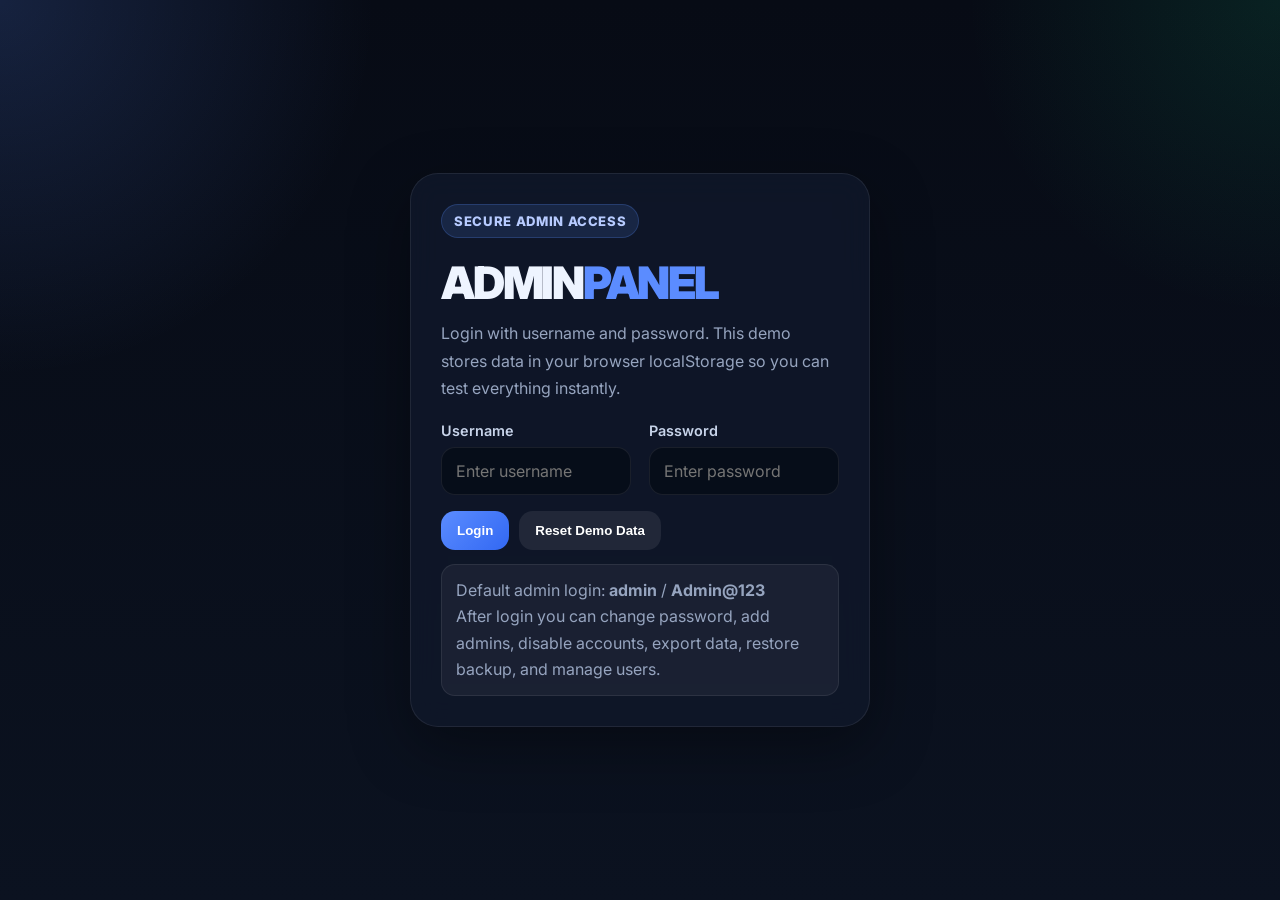
<file: admin2.html>
<!DOCTYPE html>
<html lang="en">
<head>
  <meta charset="UTF-8" />
  <meta name="viewport" content="width=device-width, initial-scale=1.0" />
  <title>Admin Panel Pro</title>
  <link rel="preconnect" href="https://fonts.googleapis.com">
  <link rel="preconnect" href="https://fonts.gstatic.com" crossorigin>
  <link href="https://fonts.googleapis.com/css2?family=Inter:wght@400;500;600;700;800;900&display=swap" rel="stylesheet">
  <style>
    :root {
      --bg: #0a1020;
      --bg-2: #0f172a;
      --panel: rgba(15, 23, 42, 0.88);
      --panel-2: rgba(20, 30, 52, 0.95);
      --line: rgba(255, 255, 255, 0.08);
      --text: #eef4ff;
      --muted: #96a4bf;
      --primary: #5b8cff;
      --primary-2: #3268f3;
      --success: #16c47f;
      --warning: #f7b955;
      --danger: #ff5c78;
      --shadow: 0 20px 60px rgba(0, 0, 0, 0.35);
      --radius-xl: 28px;
      --radius-lg: 18px;
      --radius-md: 14px;
    }

    * { box-sizing: border-box; }
    html { scroll-behavior: smooth; }
    body {
      margin: 0;
      font-family: "Inter", sans-serif;
      color: var(--text);
      background:
        radial-gradient(circle at top left, rgba(91, 140, 255, 0.18), transparent 24%),
        radial-gradient(circle at right top, rgba(22, 196, 127, 0.12), transparent 20%),
        linear-gradient(180deg, #070b15 0%, #0b1220 100%);
      min-height: 100vh;
    }

    .hidden { display: none !important; }
    .container { width: min(1320px, calc(100% - 32px)); margin: 0 auto; }

    .auth-shell {
      min-height: 100vh;
      display: grid;
      place-items: center;
      padding: 24px;
    }

    .auth-card,
    .card,
    .table-wrap,
    .modal-box {
      background: var(--panel);
      backdrop-filter: blur(14px);
      border: 1px solid var(--line);
      box-shadow: var(--shadow);
    }

    .auth-card {
      width: min(460px, 100%);
      border-radius: var(--radius-xl);
      padding: 30px;
    }

    .badge {
      display: inline-flex;
      align-items: center;
      gap: 8px;
      padding: 8px 12px;
      border-radius: 999px;
      background: rgba(91, 140, 255, 0.14);
      color: #b7cbff;
      border: 1px solid rgba(91, 140, 255, 0.22);
      font-size: 0.82rem;
      font-weight: 800;
      letter-spacing: 0.05em;
      text-transform: uppercase;
      margin-bottom: 18px;
    }

    .brand {
      font-size: clamp(2rem, 4vw, 2.8rem);
      font-weight: 900;
      letter-spacing: -0.05em;
      margin: 0 0 10px;
    }
    .brand span { color: var(--primary); }
    .sub { color: var(--muted); line-height: 1.7; margin: 0 0 20px; }

    .grid-2,
    .grid-3,
    .toolbar,
    .stats-grid,
    .main-grid {
      display: grid;
      gap: 18px;
    }

    .grid-2 { grid-template-columns: repeat(2, minmax(0, 1fr)); }
    .grid-3 { grid-template-columns: repeat(3, minmax(0, 1fr)); }

    label {
      display: block;
      font-size: 0.9rem;
      font-weight: 600;
      margin-bottom: 8px;
      color: #c8d4ea;
    }

    input, select, textarea {
      width: 100%;
      border: 1px solid var(--line);
      border-radius: 14px;
      background: rgba(5, 10, 20, 0.7);
      color: white;
      padding: 13px 14px;
      outline: none;
      transition: 0.2s ease;
      font: inherit;
    }

    input:focus, select:focus, textarea:focus {
      border-color: rgba(91, 140, 255, 0.6);
      box-shadow: 0 0 0 4px rgba(91, 140, 255, 0.12);
    }

    textarea { resize: vertical; min-height: 120px; }

    .btn-row { display: flex; gap: 10px; flex-wrap: wrap; }
    button, .btn {
      border: 0;
      border-radius: 14px;
      padding: 12px 16px;
      font-weight: 800;
      cursor: pointer;
      color: white;
      background: linear-gradient(135deg, var(--primary), var(--primary-2));
      transition: 0.2s ease;
      text-decoration: none;
      display: inline-flex;
      align-items: center;
      justify-content: center;
      gap: 8px;
    }
    button:hover, .btn:hover { transform: translateY(-1px); }
    .secondary { background: rgba(255,255,255,0.08); }
    .success { background: linear-gradient(135deg, #18c884, #0f9d66); }
    .warning { background: linear-gradient(135deg, #ffc461, #f59f0b); color: #1a1407; }
    .danger { background: linear-gradient(135deg, #ff7088, #e63356); }

    .topbar {
      position: sticky;
      top: 0;
      z-index: 20;
      backdrop-filter: blur(14px);
      background: rgba(7, 11, 21, 0.75);
      border-bottom: 1px solid var(--line);
    }

    .topbar-inner {
      min-height: 82px;
      display: flex;
      align-items: center;
      justify-content: space-between;
      gap: 16px;
      flex-wrap: wrap;
    }

    .user-chip {
      display: inline-flex;
      align-items: center;
      gap: 10px;
      padding: 10px 14px;
      border-radius: 999px;
      background: rgba(255,255,255,0.05);
      border: 1px solid var(--line);
      color: #dbe6fa;
      font-weight: 700;
    }

    .shell { padding: 24px 0 40px; }
    .stats-grid { grid-template-columns: repeat(4, minmax(0, 1fr)); margin-bottom: 18px; }

    .stat-card, .card {
      border-radius: 22px;
      padding: 22px;
    }

    .stat-card {
      background: var(--panel);
      border: 1px solid var(--line);
      box-shadow: var(--shadow);
    }

    .stat-card span {
      display: block;
      color: var(--muted);
      margin-bottom: 8px;
      font-size: 0.9rem;
    }
    .stat-card strong {
      font-size: 1.9rem;
      letter-spacing: -0.03em;
    }

    .main-grid { grid-template-columns: 390px 1fr; align-items: start; }
    .panel-title { margin: 0 0 8px; font-size: 1.35rem; font-weight: 900; }
    .small { color: var(--muted); font-size: 0.92rem; line-height: 1.65; }

    .toolbar {
      grid-template-columns: 1.4fr 1fr 1fr;
      margin-bottom: 18px;
    }

    .table-wrap {
      border-radius: 24px;
      overflow: hidden;
    }

    table {
      width: 100%;
      border-collapse: collapse;
    }

    thead th {
      text-align: left;
      font-size: 0.78rem;
      letter-spacing: 0.07em;
      text-transform: uppercase;
      color: var(--muted);
      padding: 16px 18px;
      background: rgba(255,255,255,0.03);
      border-bottom: 1px solid var(--line);
    }

    tbody td {
      padding: 16px 18px;
      border-bottom: 1px solid rgba(255,255,255,0.06);
      vertical-align: top;
    }

    tbody tr:hover { background: rgba(255,255,255,0.03); }

    .role-pill, .status-pill {
      display: inline-flex;
      align-items: center;
      padding: 7px 10px;
      border-radius: 999px;
      font-size: 0.78rem;
      font-weight: 800;
      border: 1px solid transparent;
    }

    .role-admin { background: rgba(91,140,255,0.14); color: #b7cbff; border-color: rgba(91,140,255,0.24); }
    .role-manager { background: rgba(22,196,127,0.14); color: #9ff0ca; border-color: rgba(22,196,127,0.24); }
    .role-staff { background: rgba(247,185,85,0.14); color: #ffd994; border-color: rgba(247,185,85,0.24); }
    .status-active { background: rgba(22,196,127,0.14); color: #aaf3d0; }
    .status-disabled { background: rgba(255,92,120,0.12); color: #ffb0bf; }

    .actions { display: flex; gap: 8px; flex-wrap: wrap; }
    .actions button { padding: 10px 12px; font-size: 0.85rem; }

    .notice {
      margin-top: 14px;
      padding: 12px 14px;
      border-radius: 14px;
      background: rgba(255,255,255,0.05);
      border: 1px solid var(--line);
      color: var(--muted);
      line-height: 1.65;
    }

    .log-box {
      max-height: 280px;
      overflow: auto;
      display: flex;
      flex-direction: column;
      gap: 10px;
      margin-top: 12px;
    }

    .log-item {
      padding: 12px 14px;
      border-radius: 14px;
      background: rgba(255,255,255,0.04);
      border: 1px solid rgba(255,255,255,0.06);
      line-height: 1.55;
    }

    .log-item small { display: block; color: var(--muted); margin-top: 5px; }

    .modal {
      position: fixed;
      inset: 0;
      background: rgba(0,0,0,0.55);
      display: none;
      place-items: center;
      padding: 20px;
      z-index: 50;
      backdrop-filter: blur(8px);
    }

    .modal.show { display: grid; }

    .modal-box {
      width: min(560px, 100%);
      border-radius: 24px;
      padding: 24px;
    }

    .modal-head {
      display: flex;
      justify-content: space-between;
      align-items: center;
      gap: 12px;
      margin-bottom: 16px;
    }

    .muted-link { color: #c3d6ff; text-decoration: underline; cursor: pointer; }

    .empty {
      padding: 28px;
      text-align: center;
      color: var(--muted);
    }

    @media (max-width: 1100px) {
      .stats-grid { grid-template-columns: repeat(2, minmax(0, 1fr)); }
      .main-grid { grid-template-columns: 1fr; }
      .toolbar { grid-template-columns: 1fr; }
    }

    @media (max-width: 700px) {
      .grid-2, .grid-3, .stats-grid { grid-template-columns: 1fr; }
      .container { width: min(1320px, calc(100% - 20px)); }
      .auth-card, .card, .stat-card, .modal-box { padding: 18px; }
      table, thead, tbody, th, td, tr { display: block; }
      thead { display: none; }
      tbody tr { border-bottom: 1px solid var(--line); }
      tbody td { padding: 10px 16px; }
      tbody td::before {
        content: attr(data-label);
        display: block;
        font-size: 0.74rem;
        text-transform: uppercase;
        letter-spacing: 0.06em;
        color: var(--muted);
        margin-bottom: 6px;
      }
    }
  </style>
</head>
<body>
  <section id="authView" class="auth-shell">
    <div class="auth-card">
      <div class="badge">Secure Admin Access</div>
      <h1 class="brand">ADMIN<span>PANEL</span></h1>
      <p class="sub">Login with username and password. This demo stores data in your browser localStorage so you can test everything instantly.</p>

      <div class="grid-2">
        <div>
          <label for="loginUsername">Username</label>
          <input id="loginUsername" placeholder="Enter username" autocomplete="username">
        </div>
        <div>
          <label for="loginPassword">Password</label>
          <input id="loginPassword" type="password" placeholder="Enter password" autocomplete="current-password">
        </div>
      </div>

      <div class="btn-row" style="margin-top:16px;">
        <button onclick="login()">Login</button>
        <button class="secondary" onclick="seedDefaults(true)">Reset Demo Data</button>
      </div>

      <div class="notice">
        Default admin login: <strong>admin</strong> / <strong>Admin@123</strong><br>
        After login you can change password, add admins, disable accounts, export data, restore backup, and manage users.
      </div>
      <div id="authMessage" class="notice hidden"></div>
    </div>
  </section>

  <section id="appView" class="hidden">
    <div class="topbar">
      <div class="container topbar-inner">
        <div>
          <div class="badge" style="margin-bottom:8px;">Management Dashboard</div>
          <div class="brand" style="font-size:1.8rem; margin:0;">ADMIN<span>PANEL</span></div>
        </div>
        <div class="btn-row">
          <div class="user-chip" id="currentUserChip">Logged in</div>
          <button class="secondary" onclick="openModal('passwordModal')">Change Password</button>
          <button class="secondary" onclick="openModal('adminModal')">Add Admin</button>
          <button class="warning" onclick="exportBackup()">Export Backup</button>
          <button class="secondary" onclick="triggerImport()">Import</button>
          <button class="danger" onclick="logout()">Logout</button>
        </div>
      </div>
    </div>

    <div class="shell container">
      <div class="stats-grid">
        <div class="stat-card"><span>Total Accounts</span><strong id="statUsers">0</strong></div>
        <div class="stat-card"><span>Admins</span><strong id="statAdmins">0</strong></div>
        <div class="stat-card"><span>Active Accounts</span><strong id="statActive">0</strong></div>
        <div class="stat-card"><span>Audit Logs</span><strong id="statLogs">0</strong></div>
      </div>

      <div class="toolbar">
        <div class="card">
          <h3 class="panel-title">Search & Filter</h3>
          <div class="grid-2">
            <div>
              <label for="searchInput">Search</label>
              <input id="searchInput" placeholder="Search username, email, name" oninput="renderUsers()">
            </div>
            <div>
              <label for="roleFilter">Role</label>
              <select id="roleFilter" onchange="renderUsers()">
                <option value="all">All Roles</option>
                <option value="admin">Admin</option>
                <option value="manager">Manager</option>
                <option value="staff">Staff</option>
              </select>
            </div>
          </div>
        </div>

        <div class="card">
          <h3 class="panel-title">Quick Actions</h3>
          <div class="btn-row">
            <button onclick="resetUserForm()">New Account</button>
            <button class="secondary" onclick="seedSampleUsers()">Add Sample Users</button>
            <button class="secondary" onclick="clearLogs()">Clear Logs</button>
          </div>
          <div class="notice">Use the form to create admins, managers, or staff users. Username must be unique.</div>
        </div>

        <div class="card">
          <h3 class="panel-title">System Status</h3>
          <p class="small">Storage mode: browser localStorage</p>
          <p class="small">Last backup capable: yes</p>
          <p class="small">Password change: enabled</p>
          <p class="small">Role-based permissions: enabled</p>
        </div>
      </div>

      <div class="main-grid">
        <div class="card">
          <h3 class="panel-title" id="formTitle">Create Account</h3>
          <p class="small">Create or edit accounts. Admin users can manage everything. Managers and staff are limited in this demo UI.</p>

          <input id="editingId" type="hidden">

          <label for="fullName">Full Name</label>
          <input id="fullName" placeholder="Full name">

          <div class="grid-2">
            <div>
              <label for="username">Username</label>
              <input id="username" placeholder="Unique username">
            </div>
            <div>
              <label for="email">Email</label>
              <input id="email" type="email" placeholder="Email address">
            </div>
          </div>

          <div class="grid-2">
            <div>
              <label for="password">Password</label>
              <input id="password" type="password" placeholder="Create password">
            </div>
            <div>
              <label for="role">Role</label>
              <select id="role">
                <option value="staff">Staff</option>
                <option value="manager">Manager</option>
                <option value="admin">Admin</option>
              </select>
            </div>
          </div>

          <label for="notes">Notes</label>
          <textarea id="notes" placeholder="Optional notes"></textarea>

          <div class="btn-row">
            <button onclick="saveUser()">Save Account</button>
            <button class="secondary" onclick="resetUserForm()">Clear</button>
          </div>

          <div id="formMessage" class="notice hidden"></div>
        </div>

        <div>
          <div class="table-wrap">
            <table>
              <thead>
                <tr>
                  <th>User</th>
                  <th>Role</th>
                  <th>Status</th>
                  <th>Created</th>
                  <th>Actions</th>
                </tr>
              </thead>
              <tbody id="userTableBody"></tbody>
            </table>
            <div id="emptyState" class="empty hidden">No users found.</div>
          </div>

          <div class="card" style="margin-top:18px;">
            <h3 class="panel-title">Audit Logs</h3>
            <p class="small">Every important action is logged: login, logout, create, edit, disable, enable, delete, and password changes.</p>
            <div id="logBox" class="log-box"></div>
          </div>
        </div>
      </div>
    </div>
  </section>

  <div class="modal" id="passwordModal">
    <div class="modal-box">
      <div class="modal-head">
        <h3 class="panel-title" style="margin:0;">Change Password</h3>
        <button class="secondary" onclick="closeModal('passwordModal')">Close</button>
      </div>
      <div class="grid-2">
        <div>
          <label for="oldPassword">Current Password</label>
          <input id="oldPassword" type="password" placeholder="Current password">
        </div>
        <div>
          <label for="newPassword">New Password</label>
          <input id="newPassword" type="password" placeholder="New password">
        </div>
      </div>
      <label for="confirmPassword">Confirm New Password</label>
      <input id="confirmPassword" type="password" placeholder="Confirm new password">
      <div class="btn-row" style="margin-top:16px;">
        <button onclick="changePassword()">Update Password</button>
      </div>
      <div class="notice">Use at least 6 characters for demo security.</div>
    </div>
  </div>

  <div class="modal" id="adminModal">
    <div class="modal-box">
      <div class="modal-head">
        <h3 class="panel-title" style="margin:0;">Quick Add Admin</h3>
        <button class="secondary" onclick="closeModal('adminModal')">Close</button>
      </div>
      <div class="grid-2">
        <div>
          <label for="adminFullName">Full Name</label>
          <input id="adminFullName" placeholder="Admin full name">
        </div>
        <div>
          <label for="adminUsername">Username</label>
          <input id="adminUsername" placeholder="Unique username">
        </div>
      </div>
      <div class="grid-2">
        <div>
          <label for="adminEmail">Email</label>
          <input id="adminEmail" type="email" placeholder="Admin email">
        </div>
        <div>
          <label for="adminPasswordInput">Password</label>
          <input id="adminPasswordInput" type="password" placeholder="Admin password">
        </div>
      </div>
      <div class="btn-row" style="margin-top:16px;">
        <button onclick="quickAddAdmin()">Create Admin</button>
      </div>
    </div>
  </div>

  <input type="file" id="importInput" accept="application/json" class="hidden">

  <script>
    const STORAGE_KEY = 'full_admin_panel_v1';
    const SESSION_KEY = 'full_admin_panel_session_v1';

    const initialData = {
      users: [
        {
          id: crypto.randomUUID(),
          fullName: 'System Administrator',
          username: 'admin',
          email: 'admin@example.com',
          password: 'Admin@123',
          role: 'admin',
          status: 'active',
          notes: 'Default super admin account',
          createdAt: Date.now()
        }
      ],
      logs: []
    };

    let state = loadState();
    let currentUser = loadSession();

    function loadState() {
      try {
        const saved = JSON.parse(localStorage.getItem(STORAGE_KEY));
        if (saved && Array.isArray(saved.users) && Array.isArray(saved.logs)) return saved;
      } catch (e) {}
      localStorage.setItem(STORAGE_KEY, JSON.stringify(initialData));
      return structuredClone(initialData);
    }

    function saveState() {
      localStorage.setItem(STORAGE_KEY, JSON.stringify(state));
    }

    function loadSession() {
      try { return JSON.parse(localStorage.getItem(SESSION_KEY)); } catch (e) { return null; }
    }

    function saveSession() {
      localStorage.setItem(SESSION_KEY, JSON.stringify(currentUser));
    }

    function clearSession() {
      localStorage.removeItem(SESSION_KEY);
      currentUser = null;
    }

    function seedDefaults(showMsg = false) {
      localStorage.setItem(STORAGE_KEY, JSON.stringify(initialData));
      clearSession();
      state = loadState();
      document.getElementById('loginUsername').value = 'admin';
      document.getElementById('loginPassword').value = 'Admin@123';
      if (showMsg) showAuthMessage('Demo data has been reset.', false);
      boot();
    }

    function showAuthMessage(message, isError = true) {
      const box = document.getElementById('authMessage');
      box.classList.remove('hidden');
      box.style.color = isError ? '#ffb6c4' : '#b8f2d7';
      box.textContent = message;
    }

    function showFormMessage(message, isError = false) {
      const box = document.getElementById('formMessage');
      box.classList.remove('hidden');
      box.style.color = isError ? '#ffb6c4' : '#b8f2d7';
      box.textContent = message;
      setTimeout(() => box.classList.add('hidden'), 2500);
    }

    function logAction(action, detail) {
      const actor = currentUser?.username || 'system';
      state.logs.unshift({ id: crypto.randomUUID(), action, detail, actor, time: Date.now() });
      state.logs = state.logs.slice(0, 100);
      saveState();
    }

    function requireAdmin() {
      return currentUser && currentUser.role === 'admin';
    }

    function login() {
      const username = document.getElementById('loginUsername').value.trim();
      const password = document.getElementById('loginPassword').value;
      const user = state.users.find(u => u.username === username && u.password === password);

      if (!user) {
        showAuthMessage('Invalid username or password.');
        return;
      }
      if (user.status === 'disabled') {
        showAuthMessage('This account is disabled. Contact an administrator.');
        return;
      }

      currentUser = { id: user.id, username: user.username, role: user.role, fullName: user.fullName };
      saveSession();
      logAction('login', username + ' logged in');
      boot();
    }

    function logout() {
      if (currentUser) logAction('logout', currentUser.username + ' logged out');
      clearSession();
      boot();
    }

    function formatDate(ts) {
      return new Date(ts).toLocaleString();
    }

    function escapeHtml(str) {
      return String(str || '').replace(/[&<>"']/g, s => ({ '&':'&amp;','<':'&lt;','>':'&gt;','"':'&quot;',"'":'&#39;' }[s]));
    }

    function roleClass(role) {
      return 'role-' + role;
    }

    function renderStats() {
      document.getElementById('statUsers').textContent = state.users.length;
      document.getElementById('statAdmins').textContent = state.users.filter(u => u.role === 'admin').length;
      document.getElementById('statActive').textContent = state.users.filter(u => u.status === 'active').length;
      document.getElementById('statLogs').textContent = state.logs.length;
    }

    function renderLogs() {
      const box = document.getElementById('logBox');
      if (!state.logs.length) {
        box.innerHTML = '<div class="empty">No logs yet.</div>';
        return;
      }
      box.innerHTML = state.logs.map(log => `
        <div class="log-item">
          <strong>${escapeHtml(log.action)}</strong> — ${escapeHtml(log.detail)}
          <small>by ${escapeHtml(log.actor)} • ${formatDate(log.time)}</small>
        </div>
      `).join('');
    }

    function getFilteredUsers() {
      const q = document.getElementById('searchInput').value.trim().toLowerCase();
      const role = document.getElementById('roleFilter').value;
      return state.users.filter(user => {
        const matchesRole = role === 'all' || user.role === role;
        const hay = [user.fullName, user.username, user.email].join(' ').toLowerCase();
        const matchesQ = !q || hay.includes(q);
        return matchesRole && matchesQ;
      });
    }

    function renderUsers() {
      const tbody = document.getElementById('userTableBody');
      const rows = getFilteredUsers();
      document.getElementById('emptyState').classList.toggle('hidden', rows.length > 0);
      tbody.innerHTML = rows.map(user => `
        <tr>
          <td data-label="User">
            <strong>${escapeHtml(user.fullName)}</strong><br>
            <span class="small">@${escapeHtml(user.username)} · ${escapeHtml(user.email || '-')}</span>
          </td>
          <td data-label="Role"><span class="role-pill ${roleClass(user.role)}">${escapeHtml(user.role)}</span></td>
          <td data-label="Status"><span class="status-pill status-${user.status}">${escapeHtml(user.status)}</span></td>
          <td data-label="Created">${formatDate(user.createdAt)}</td>
          <td data-label="Actions">
            <div class="actions">
              <button class="secondary" onclick="editUser('${user.id}')">Edit</button>
              <button class="secondary" onclick="toggleStatus('${user.id}')">${user.status === 'active' ? 'Disable' : 'Enable'}</button>
              <button class="warning" onclick="resetPassword('${user.id}')">Reset Pass</button>
              <button class="danger" onclick="deleteUser('${user.id}')">Delete</button>
            </div>
          </td>
        </tr>
      `).join('');
    }

    function resetUserForm() {
      document.getElementById('editingId').value = '';
      document.getElementById('formTitle').textContent = 'Create Account';
      document.getElementById('fullName').value = '';
      document.getElementById('username').value = '';
      document.getElementById('email').value = '';
      document.getElementById('password').value = '';
      document.getElementById('role').value = 'staff';
      document.getElementById('notes').value = '';
    }

    function validatePassword(password) {
      return password && password.length >= 6;
    }

    function saveUser() {
      if (!requireAdmin()) return alert('Only admin can manage accounts.');

      const id = document.getElementById('editingId').value;
      const fullName = document.getElementById('fullName').value.trim();
      const username = document.getElementById('username').value.trim();
      const email = document.getElementById('email').value.trim();
      const password = document.getElementById('password').value;
      const role = document.getElementById('role').value;
      const notes = document.getElementById('notes').value.trim();

      if (!fullName || !username || !email) return showFormMessage('Fill full name, username, and email.', true);

      const duplicate = state.users.find(u => u.username === username && u.id !== id);
      if (duplicate) return showFormMessage('Username already exists.', true);

      if (!id && !validatePassword(password)) return showFormMessage('Password must be at least 6 characters.', true);

      if (id) {
        const user = state.users.find(u => u.id === id);
        if (!user) return;
        user.fullName = fullName;
        user.username = username;
        user.email = email;
        user.role = role;
        user.notes = notes;
        if (password) {
          if (!validatePassword(password)) return showFormMessage('New password must be at least 6 characters.', true);
          user.password = password;
        }
        logAction('update-user', 'Updated user ' + username);
        showFormMessage('User updated successfully.');
      } else {
        state.users.push({
          id: crypto.randomUUID(),
          fullName,
          username,
          email,
          password,
          role,
          status: 'active',
          notes,
          createdAt: Date.now()
        });
        logAction('create-user', 'Created user ' + username + ' (' + role + ')');
        showFormMessage('User created successfully.');
      }

      saveState();
      resetUserForm();
      rerender();
    }

    function editUser(id) {
      if (!requireAdmin()) return alert('Only admin can edit accounts.');
      const user = state.users.find(u => u.id === id);
      if (!user) return;
      document.getElementById('editingId').value = user.id;
      document.getElementById('formTitle').textContent = 'Edit Account';
      document.getElementById('fullName').value = user.fullName;
      document.getElementById('username').value = user.username;
      document.getElementById('email').value = user.email;
      document.getElementById('password').value = '';
      document.getElementById('role').value = user.role;
      document.getElementById('notes').value = user.notes || '';
      window.scrollTo({ top: 0, behavior: 'smooth' });
    }

    function toggleStatus(id) {
      if (!requireAdmin()) return alert('Only admin can change status.');
      const user = state.users.find(u => u.id === id);
      if (!user) return;
      if (user.username === currentUser.username && user.status === 'active') {
        return alert('You cannot disable your own active session.');
      }
      user.status = user.status === 'active' ? 'disabled' : 'active';
      logAction('toggle-status', user.username + ' is now ' + user.status);
      saveState();
      rerender();
    }

    function deleteUser(id) {
      if (!requireAdmin()) return alert('Only admin can delete accounts.');
      const user = state.users.find(u => u.id === id);
      if (!user) return;
      if (user.username === currentUser.username) return alert('You cannot delete your own account.');
      if (!confirm('Delete ' + user.username + '?')) return;
      state.users = state.users.filter(u => u.id !== id);
      logAction('delete-user', 'Deleted user ' + user.username);
      saveState();
      rerender();
    }

    function resetPassword(id) {
      if (!requireAdmin()) return alert('Only admin can reset passwords.');
      const user = state.users.find(u => u.id === id);
      if (!user) return;
      const pass = prompt('Enter new password for ' + user.username);
      if (!validatePassword(pass)) return alert('Password must be at least 6 characters.');
      user.password = pass;
      logAction('reset-password', 'Reset password for ' + user.username);
      saveState();
      rerender();
      alert('Password updated.');
    }

    function openModal(id) {
      if (id === 'adminModal' && !requireAdmin()) return alert('Only admin can add admins.');
      document.getElementById(id).classList.add('show');
    }

    function closeModal(id) {
      document.getElementById(id).classList.remove('show');
    }

    function changePassword() {
      const user = state.users.find(u => u.id === currentUser.id);
      if (!user) return;
      const oldPassword = document.getElementById('oldPassword').value;
      const newPassword = document.getElementById('newPassword').value;
      const confirmPassword = document.getElementById('confirmPassword').value;

      if (oldPassword !== user.password) return alert('Current password is incorrect.');
      if (!validatePassword(newPassword)) return alert('New password must be at least 6 characters.');
      if (newPassword !== confirmPassword) return alert('Passwords do not match.');

      user.password = newPassword;
      logAction('change-password', user.username + ' changed password');
      saveState();
      closeModal('passwordModal');
      document.getElementById('oldPassword').value = '';
      document.getElementById('newPassword').value = '';
      document.getElementById('confirmPassword').value = '';
      rerender();
      alert('Password changed successfully.');
    }

    function quickAddAdmin() {
      if (!requireAdmin()) return alert('Only admin can add admins.');
      const fullName = document.getElementById('adminFullName').value.trim();
      const username = document.getElementById('adminUsername').value.trim();
      const email = document.getElementById('adminEmail').value.trim();
      const password = document.getElementById('adminPasswordInput').value;

      if (!fullName || !username || !email || !validatePassword(password)) {
        return alert('Fill all fields and use a password with at least 6 characters.');
      }
      if (state.users.some(u => u.username === username)) return alert('Username already exists.');

      state.users.push({
        id: crypto.randomUUID(),
        fullName,
        username,
        email,
        password,
        role: 'admin',
        status: 'active',
        notes: 'Created from quick add admin',
        createdAt: Date.now()
      });

      logAction('create-admin', 'Created admin ' + username);
      saveState();
      document.getElementById('adminFullName').value = '';
      document.getElementById('adminUsername').value = '';
      document.getElementById('adminEmail').value = '';
      document.getElementById('adminPasswordInput').value = '';
      closeModal('adminModal');
      rerender();
      alert('Admin created successfully.');
    }

    function exportBackup() {
      const blob = new Blob([JSON.stringify(state, null, 2)], { type: 'application/json' });
      const url = URL.createObjectURL(blob);
      const a = document.createElement('a');
      a.href = url;
      a.download = 'admin-panel-backup.json';
      a.click();
      URL.revokeObjectURL(url);
      logAction('export-backup', 'Exported backup file');
      saveState();
      rerender();
    }

    function triggerImport() {
      if (!requireAdmin()) return alert('Only admin can import backup.');
      document.getElementById('importInput').click();
    }

    document.getElementById('importInput').addEventListener('change', (e) => {
      const file = e.target.files[0];
      if (!file) return;
      const reader = new FileReader();
      reader.onload = () => {
        try {
          const parsed = JSON.parse(reader.result);
          if (!Array.isArray(parsed.users) || !Array.isArray(parsed.logs)) throw new Error('Invalid file');
          state = parsed;
          saveState();
          logAction('import-backup', 'Imported backup file');
          rerender();
          alert('Backup imported successfully.');
        } catch (err) {
          alert('Invalid backup file.');
        }
      };
      reader.readAsText(file);
      e.target.value = '';
    });

    function seedSampleUsers() {
      if (!requireAdmin()) return alert('Only admin can add sample users.');
      const samples = [
        ['Mike Pro', 'mikepro', 'mike@example.com', 'manager'],
        ['Aye Chan', 'ayechan', 'aye@example.com', 'staff'],
        ['Ko Min', 'komin', 'komin@example.com', 'staff']
      ];
      samples.forEach(([fullName, username, email, role]) => {
        if (!state.users.some(u => u.username === username)) {
          state.users.push({
            id: crypto.randomUUID(),
            fullName, username, email,
            password: 'User@123',
            role,
            status: 'active',
            notes: 'Sample generated user',
            createdAt: Date.now()
          });
        }
      });
      logAction('seed-users', 'Added sample users');
      saveState();
      rerender();
    }

    function clearLogs() {
      if (!requireAdmin()) return alert('Only admin can clear logs.');
      if (!confirm('Clear all logs?')) return;
      state.logs = [];
      saveState();
      rerender();
    }

    function rerender() {
      renderStats();
      renderUsers();
      renderLogs();
      updateCurrentUserChip();
    }

    function updateCurrentUserChip() {
      const chip = document.getElementById('currentUserChip');
      if (!currentUser) return;
      chip.textContent = currentUser.fullName + ' • ' + currentUser.role;
    }

    function boot() {
      const authView = document.getElementById('authView');
      const appView = document.getElementById('appView');
      state = loadState();

      if (currentUser) {
        authView.classList.add('hidden');
        appView.classList.remove('hidden');
        rerender();
      } else {
        appView.classList.add('hidden');
        authView.classList.remove('hidden');
      }
    }

    boot();
    window.addEventListener('click', (e) => {
      document.querySelectorAll('.modal.show').forEach(modal => {
        if (e.target === modal) modal.classList.remove('show');
      });
    });
  </script>
</body>
</html>
</file>
